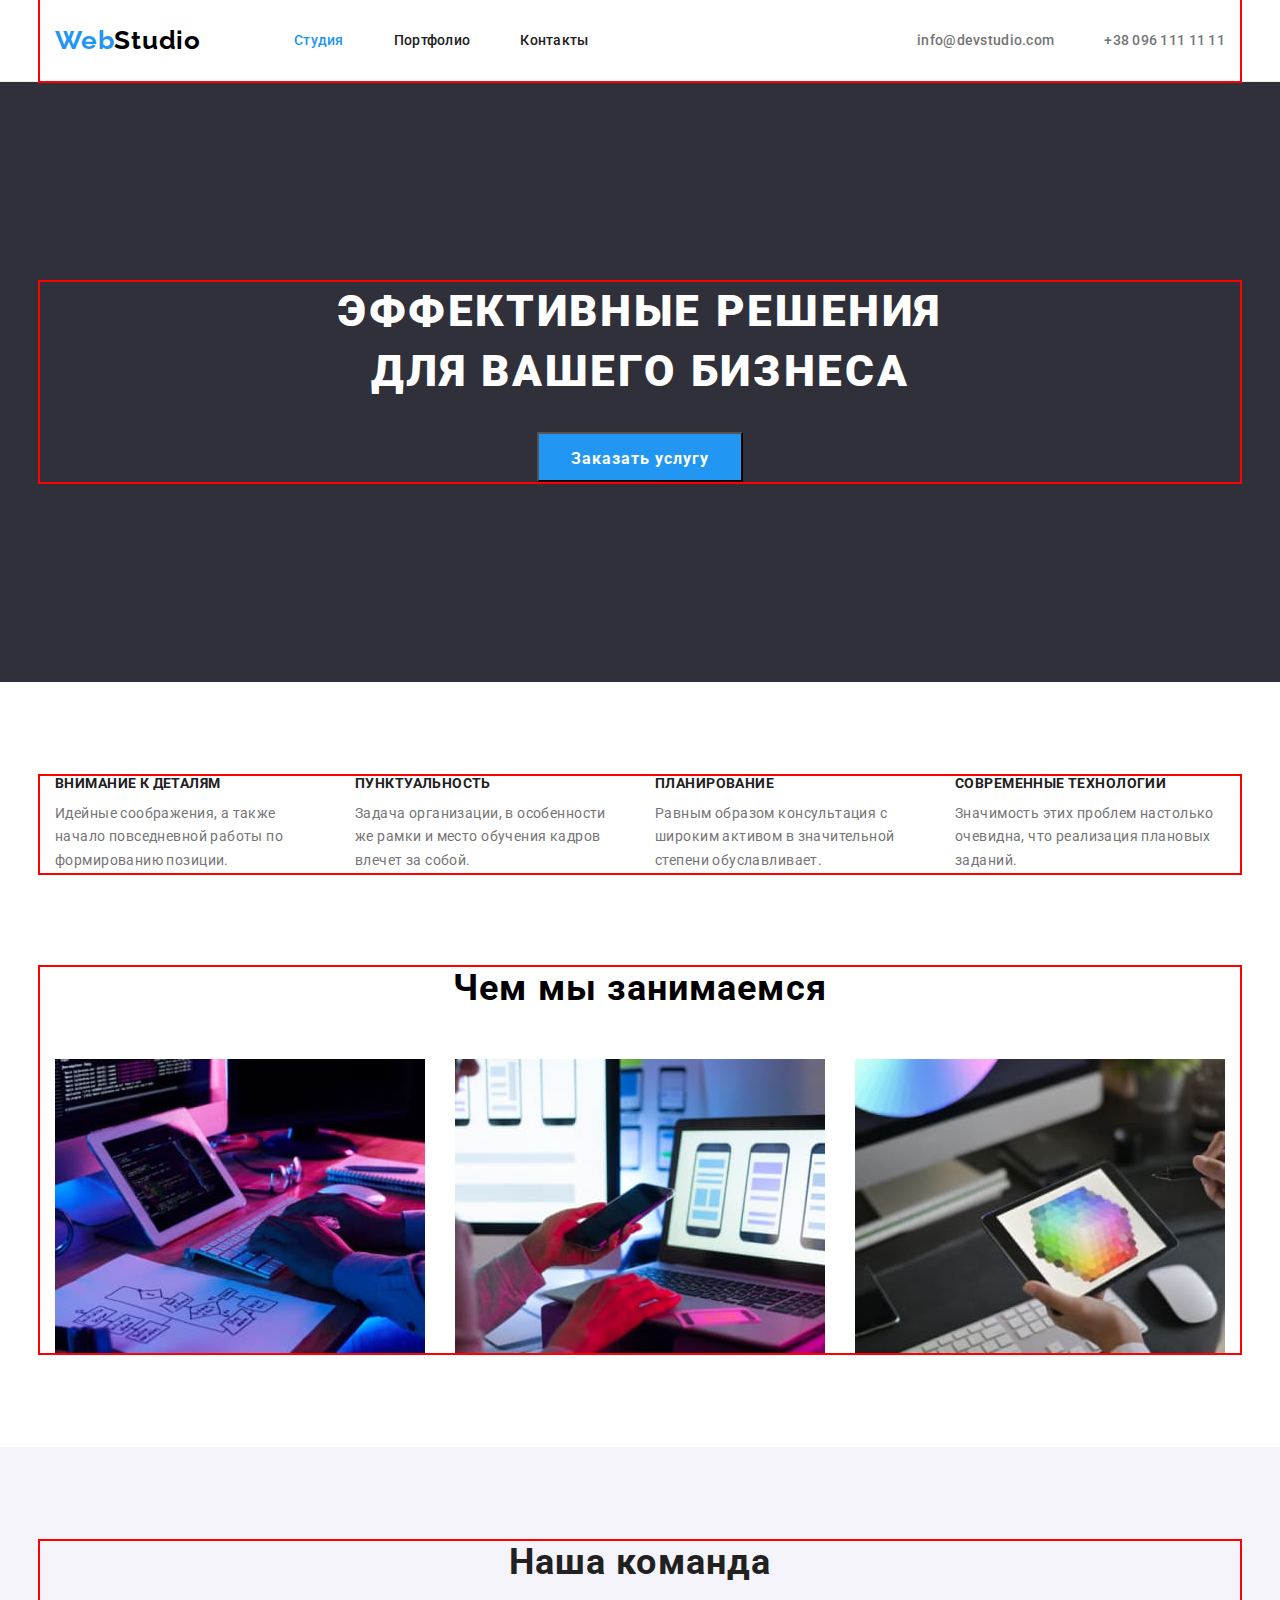
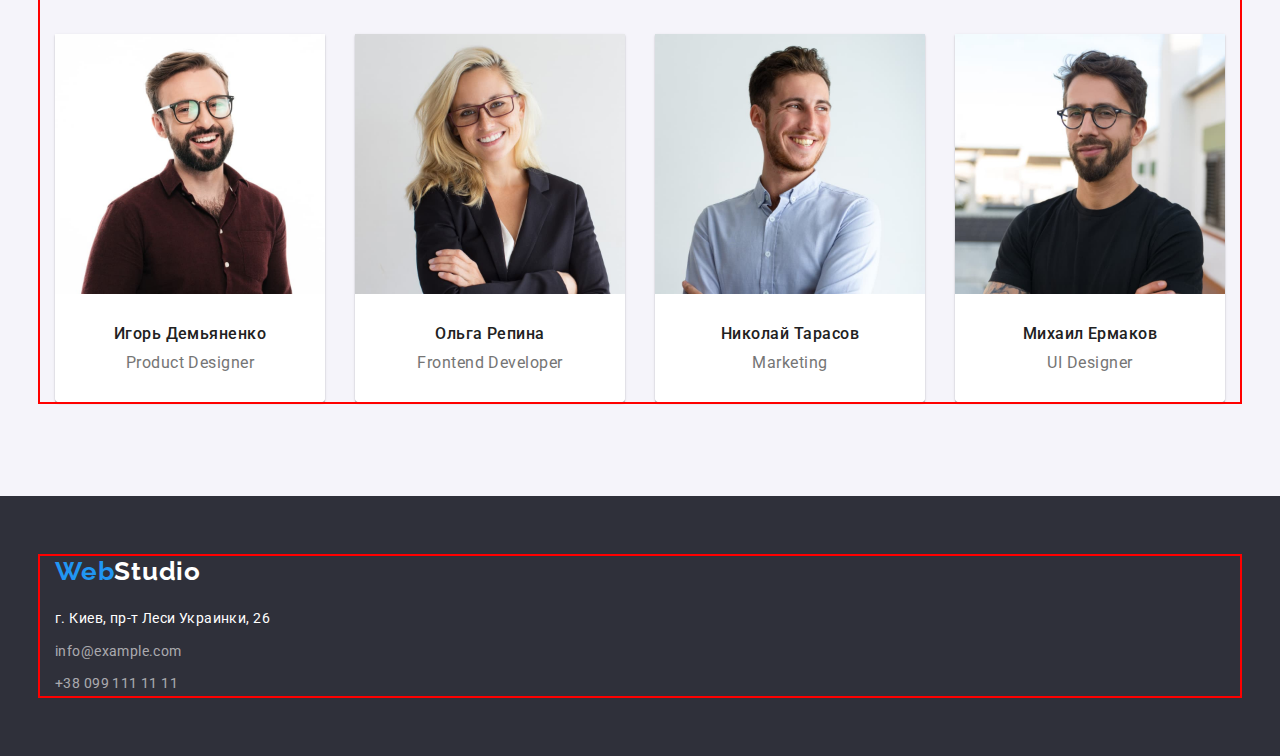
<file: index.html>
<!DOCTYPE html>
<html lang="ru">
	<head>
		<meta charset="UTF-8" />
		<meta http-equiv="X-UA-Compatible" content="IE=edge" />
		<meta name="viewport" content="width=device-width, initial-scale=1.0" />
		<link rel="preconnect" href="https://fonts.googleapis.com" />
		<link rel="preconnect" href="https://fonts.gstatic.com" crossorigin />
		<link
			href="https://fonts.googleapis.com/css2?family=Raleway:wght@700&family=Roboto:wght@400;500;700;900&display=swap"
			rel="stylesheet"
		/>
		<title>Студия</title>
		<link
			rel="stylesheet"
			href="https://cdnjs.cloudflare.com/ajax/libs/modern-normalize/1.1.0/modern-normalize.min.css"
		/>
		<link rel="stylesheet" href="./css/styles.css" />
	</head>
	<body>
		<header class="header">
			<div class="container">
				<a href="" class="logo-header link">
					<span class="logo-web" lang="en">Web</span>
					<span class="logo-studio-header" lang="en">Studio</span>
				</a>
				<nav class="header-nav">
					<ul class="header-list list">
						<li class="header-item"><a href="" class="header-nav-link link current">Студия</a></li>
						<li class="header-item"><a href="./portfolio.html" class="header-nav-link link">Портфолио</a></li>
						<li class="header-item"><a href="" class="header-nav-link link">Контакты</a></li>
					</ul>
				</nav>
				<ul class="header-contacts list">
					<li class="header-contacts-item">
						<a href="mailto:info@devstudio.com" class="header-contacts-link link">info@devstudio.com</a>
					</li>
					<li class="header-contacts-item">
						<a href="tel:+380961111111" class="header-contacts-link link">+38 096 111 11 11</a>
					</li>
				</ul>
			</div>
		</header>
		<main>
			<section class="hero">
				<div class="container">
					<div class="hero-content">
						<h1 class="hero-title">Эффективные решения для вашего бизнеса</h1>
						<button type="button" class="hero-btn">Заказать услугу</button>
					</div>
				</div>
			</section>
			<section class="benefits">
				<div class="container">
					<h2 class="visually-hidden">Наши преимущества</h2>
					<ul class="benefits-list list">
						<li class="benefits-item">
							<h3 class="benefits-item-title">Внимание к деталям</h3>
							<p class="benefits-item-body">
								Идейные соображения, а также начало повседневной работы по формированию позиции.
							</p>
						</li>
						<li class="benefits-item">
							<h3 class="benefits-item-title">Пунктуальность</h3>
							<p class="benefits-item-body">
								Задача организации, в особенности же рамки и место обучения кадров влечет за собой.
							</p>
						</li>
						<li class="benefits-item">
							<h3 class="benefits-item-title">Планирование</h3>
							<p class="benefits-item-body">
								Равным образом консультация с широким активом в значительной степени обуславливает.
							</p>
						</li>
						<li class="benefits-item">
							<h3 class="benefits-item-title">Современные технологии</h3>
							<p class="benefits-item-body">
								Значимость этих проблем настолько очевидна, что реализация плановых заданий.
							</p>
						</li>
					</ul>
				</div>
			</section>
			<section class="activity">
				<div class="container">
					<h2 class="activity-title">Чем мы занимаемся</h2>
					<ul class="activity-list list">
						<li class="activity-list-item">
							<img src="./images/box-1.jpg" alt="Верстка кода" width="370" class="img" />
						</li>
						<li class="activity-list-item">
							<img src="./images/box-2.jpg" alt="Структурирование контента" width="370" class="img" />
						</li>
						<li class="activity-list-item">
							<img src="./images/box-3.jpg" alt="Стилизация" width="370" class="img" />
						</li>
					</ul>
				</div>
			</section>
			<section class="stuff-back">
				<div class="container">
					<h2 class="stuff">Наша команда</h2>
					<ul class="stuff-list list">
						<li class="stuff-list-item">
							<img src="./images/member-1.jpg" alt="Игорь Демьяненко" width="270" class="img" />
							<div class="title-card">
								<h3 class="stuff-list-title">Игорь Демьяненко</h3>
								<p lang="en" class="stuff-list-position">Product Designer</p>
							</div>
						</li>
						<li class="stuff-list-item">
							<img src="./images/member-2.jpg" alt="Ольга Репина" width="270" class="img" />
							<div class="title-card">
								<h3 class="stuff-list-title">Ольга Репина</h3>
								<p lang="en" class="stuff-list-position">Frontend Developer</p>
							</div>
						</li>
						<li class="stuff-list-item">
							<img src="./images/member-3.jpg" alt="Николай Тарасов" width="270" class="img" />
							<div class="title-card">
								<h3 class="stuff-list-title">Николай Тарасов</h3>
								<p lang="en" class="stuff-list-position">Marketing</p>
							</div>
						</li>
						<li class="stuff-list-item">
							<img src="./images/member-4.jpg" alt="Михаил Ермаков" width="270" class="img" />
							<div class="title-card">
								<h3 class="stuff-list-title">Михаил Ермаков</h3>
								<p lang="en" class="stuff-list-position">UI Designer</p>
							</div>
						</li>
					</ul>
				</div>
			</section>
		</main>
		<footer class="footer">
			<div class="container">
				<a href="" class="logo-footer link">
					<span class="logo-web" lang="en">Web</span>
					<span class="logo-studio-footer" lang="en">Studio</span>
				</a>
				<address class="address">
					<ul class="adr-margin list">
						<li class=""><a href="" class="address-street link">г. Киев, пр-т Леси Украинки, 26</a></li>
						<li class="mail-margin">
							<a href="mailto:info@example.com" class="address-item link">info@example.com</a>
						</li>
						<li><a href="tel:+380991111111" class="address-item link">+38 099 111 11 11</a></li>
					</ul>
				</address>
			</div>
		</footer>
	</body>
</html>
</file>
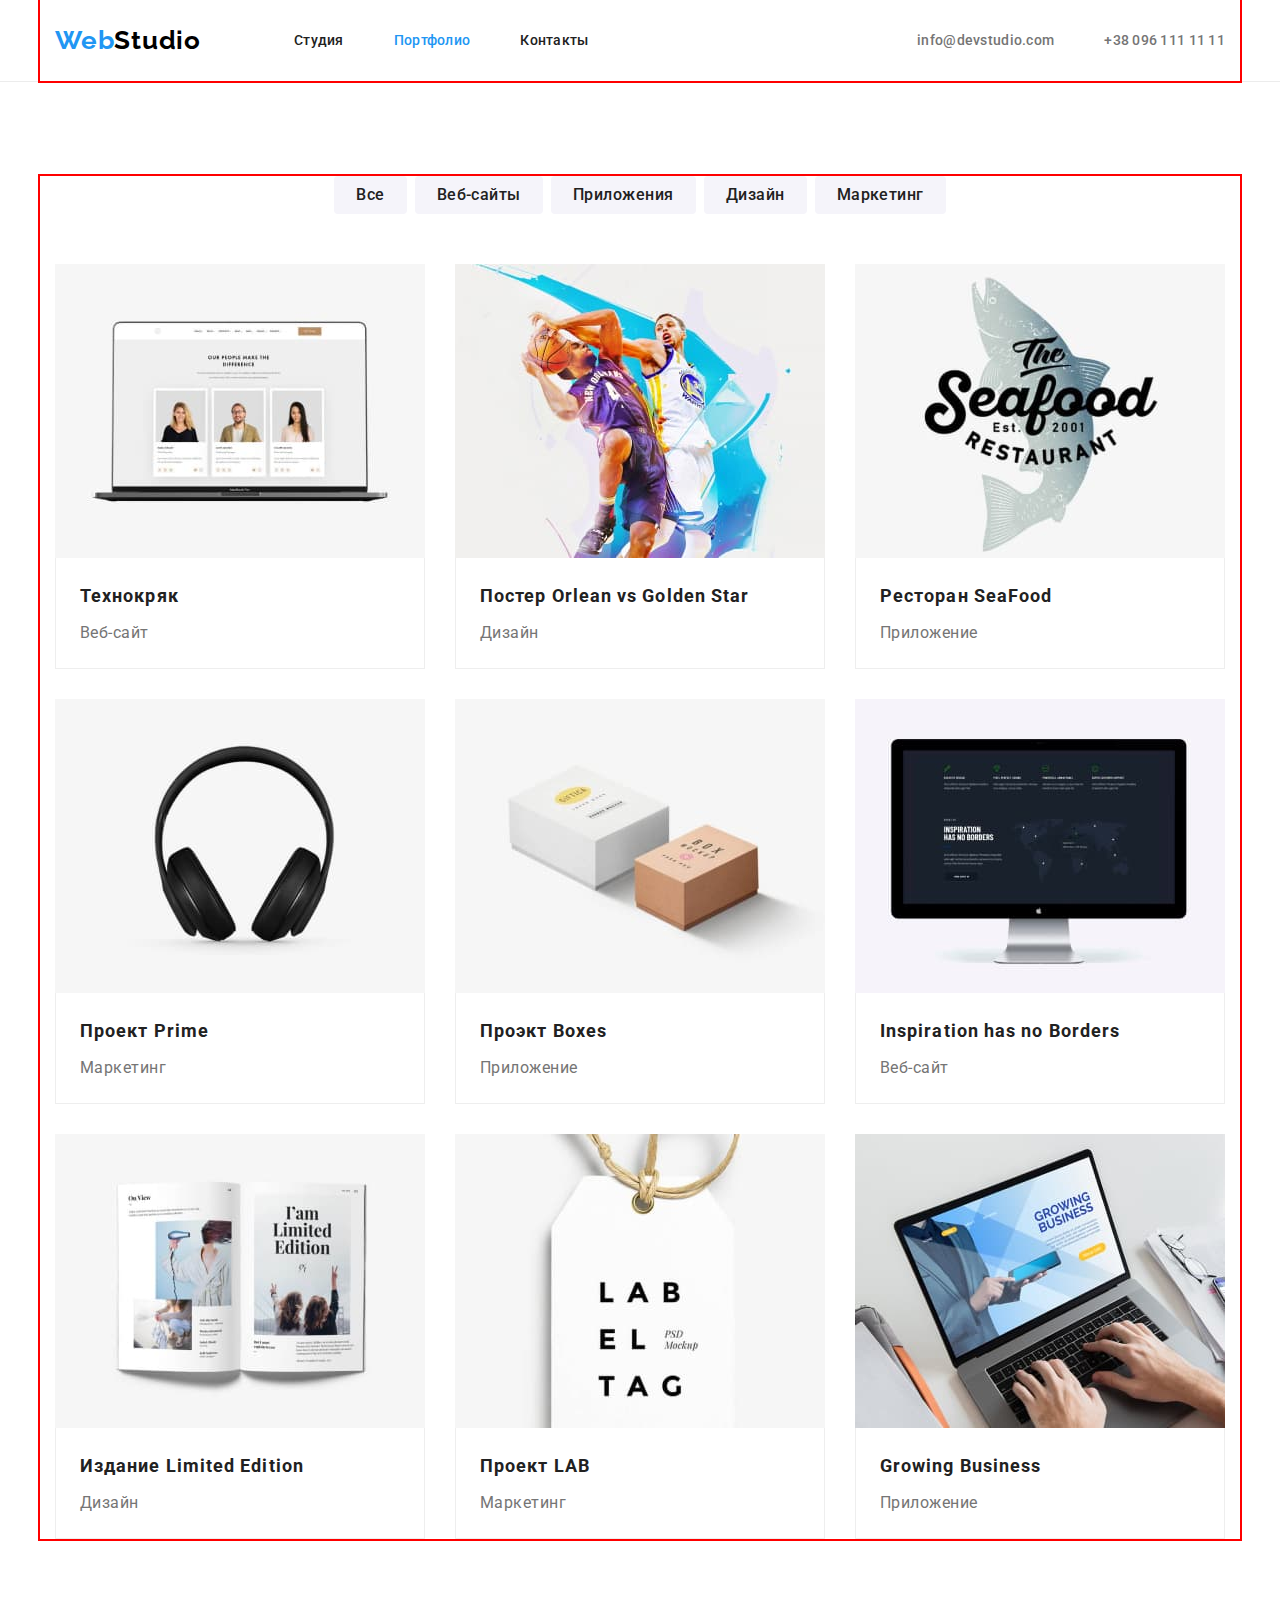
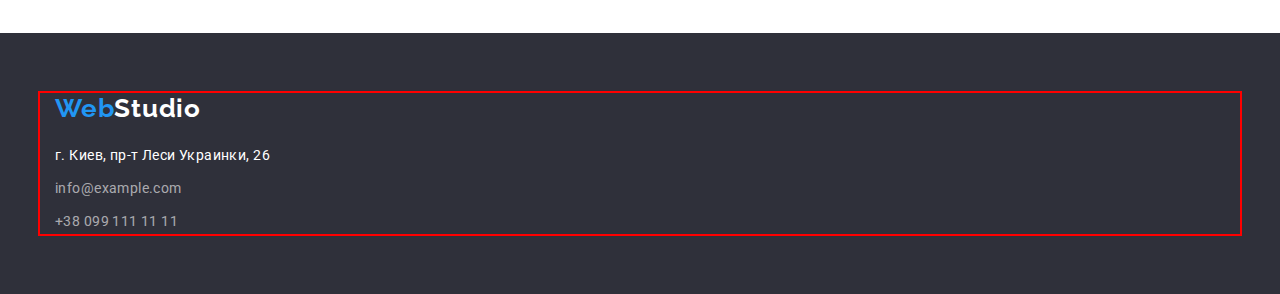
<file: portfolio.html>
<!DOCTYPE html>
<html lang="ru">
	<head>
		<meta charset="UTF-8" />
		<meta http-equiv="X-UA-Compatible" content="IE=edge" />
		<meta name="viewport" content="width=device-width, initial-scale=1.0" />
		<link rel="preconnect" href="https://fonts.googleapis.com" />
		<link rel="preconnect" href="https://fonts.gstatic.com" crossorigin />
		<link
			href="https://fonts.googleapis.com/css2?family=Raleway:wght@700&family=Roboto:wght@400;500;700;900&display=swap"
			rel="stylesheet"
		/>
		<title>Портфолио</title>
		<link
			rel="stylesheet"
			href="https://cdnjs.cloudflare.com/ajax/libs/modern-normalize/1.1.0/modern-normalize.min.css"
		/>
		<link rel="stylesheet" href="./css/styles.css" />
	</head>
	<body>
		<header class="header">
			<div class="container">
				<a href="" class="logo-header link">
					<span class="logo-web" lang="en">Web</span>
					<span class="logo-studio-header" lang="en">Studio</span>
				</a>
				<nav class="header-nav">
					<ul class="header-list list">
						<li class="header-item"><a href="./index.html" class="header-nav-link link">Студия</a></li>
						<li class="header-item"><a href="" class="header-nav-link link current">Портфолио</a></li>
						<li class="header-item"><a href="" class="header-nav-link link">Контакты</a></li>
					</ul>
				</nav>
				<ul class="header-contacts list">
					<li class="header-contacts-item">
						<a href="mailto:info@devstudio.com" class="header-contacts-link link">info@devstudio.com</a>
					</li>
					<li class="header-contacts-item">
						<a href="tel:+380961111111" class="header-contacts-link link">+38 096 111 11 11</a>
					</li>
				</ul>
			</div>
		</header>
		<main>
			<section class="section">
				<div class="container">
					<h1 class="visually-hidden">Наши проекты</h1>
					<ul class="port-btn-list list">
						<li class="port-btn-item"><button type="button" class="port-btn">Все</button></li>
						<li class="port-btn-item"><button type="button" class="port-btn">Веб-сайты</button></li>
						<li class="port-btn-item"><button type="button" class="port-btn">Приложения</button></li>
						<li class="port-btn-item"><button type="button" class="port-btn">Дизайн</button></li>
						<li class="port-btn-item"><button type="button" class="port-btn">Маркетинг</button></li>
					</ul>
					<ul class="projects-list list">
						<li class="project-list-item">
							<a href="" class="link">
								<img src="./images/img-1.jpg" alt="Превью сайта Технокряк" width="370" class="img" />
								<div class="title-card-prt">
									<h2 class="projects-title">Технокряк</h2>
									<p class="projects-item">Веб-сайт</p>
								</div>
							</a>
						</li>
						<li class="project-list-item">
							<a href="" class="link">
								<img src="./images/img-2.jpg" alt="Постер Orlean vs Golden Star" width="370" class="img" />
								<div class="title-card-prt">
									<h2 class="projects-title">
										Постер
										<span lang="en">Orlean vs Golden Star</span>
									</h2>
									<p class="projects-item">Дизайн</p>
								</div>
							</a>
						</li>
						<li class="project-list-item">
							<a href="" class="link">
								<img src="./images/img-3.jpg" alt="Логотип ресторана SeaFood" width="370" class="img" />
								<div class="title-card-prt">
									<h2 class="projects-title">
										Ресторан
										<span lang="en">SeaFood</span>
									</h2>
									<p class="projects-item">Приложение</p>
								</div>
							</a>
						</li>
						<li class="project-list-item">
							<a href="" class="link">
								<img src="./images/img-4.jpg" alt="Логотип проекта Prime" width="370" class="img" />
								<div class="title-card-prt">
									<h2 class="projects-title">
										Проект
										<span lang="en">Prime</span>
									</h2>
									<p class="projects-item">Маркетинг</p>
								</div>
							</a>
						</li>
						<li class="project-list-item">
							<a href="" class="link">
								<img src="./images/img-5.jpg" alt="Логотип проекта Boxes" width="370" class="img" />
								<div class="title-card-prt">
									<h2 class="projects-title">
										Проэкт
										<span lang="en">Boxes</span>
									</h2>
									<p class="projects-item">Приложение</p>
								</div>
							</a>
						</li>
						<li class="project-list-item">
							<a href="" class="link">
								<img src="./images/img-6.jpg" alt="Превью сайта Inspiration has no Borders" width="370" class="img" />
								<div class="title-card-prt">
									<h2 lang="en" class="projects-title">Inspiration has no Borders</h2>
									<p class="projects-item">Веб-сайт</p>
								</div>
							</a>
						</li>
						<li class="project-list-item">
							<a href="" class="link">
								<img src="./images/img-7.jpg" alt="Логотип издания Limited Edition" width="370" class="img" />
								<div class="title-card-prt">
									<h2 class="projects-title">
										Издание
										<span lang="en">Limited Edition</span>
									</h2>
									<p class="projects-item">Дизайн</p>
								</div>
							</a>
						</li>
						<li class="project-list-item">
							<a href="" class="link">
								<img src="./images/img-8.jpg" alt="Логотип проекта LAB" width="370" class="img" />
								<div class="title-card-prt">
									<h2 class="projects-title">
										Проект
										<span lang="en">LAB</span>
									</h2>
									<p class="projects-item">Маркетинг</p>
								</div>
							</a>
						</li>
						<li class="project-list-item">
							<a href="" class="link">
								<img src="./images/img-9.jpg" alt="Логотип приложения Growing Business" width="370" class="img" />
								<div class="title-card-prt">
									<h2 lang="en" class="projects-title">Growing Business</h2>
									<p class="projects-item">Приложение</p>
								</div>
							</a>
						</li>
					</ul>
				</div>
			</section>
		</main>
		<footer class="footer">
			<div class="container">
				<a href="" class="logo-footer link">
					<span class="logo-web" lang="en">Web</span>
					<span class="logo-studio-footer" lang="en">Studio</span>
				</a>
				<address class="address">
					<ul class="adr-margin list">
						<li class=""><a href="" class="address-street link">г. Киев, пр-т Леси Украинки, 26</a></li>
						<li class="mail-margin">
							<a href="mailto:info@example.com" class="address-item link">info@example.com</a>
						</li>
						<li><a href="tel:+380991111111" class="address-item link">+38 099 111 11 11</a></li>
					</ul>
				</address>
			</div>
		</footer>
	</body>
</html>
</file>
<file: css/styles.css>
:root {
	--minor-color: #ffffff;
	--hero-background: #2f303a;
	--footer-background: #2f303a;
	--primary-color: #212121;
	--secondary-color: #757575;
	--accent-color: #2196f3;
	--btn-color: #f5f4fa;
	--main-font: "Roboto", sans-serif;
}

body {
	font-family: var(--main-font);
}

p,
h1,
h2,
h3,
h4,
h5,
h6 {
	margin: 0;
}

ul {
	margin: 0;
	padding-left: 0;
}

.list {
	list-style: none;
}

.link {
	text-decoration: none;
}

.img {
	display: block;
	max-width: 100%;
	height: auto;
}

.current.header-nav-link {
	color: var(--accent-color);
}

.visually-hidden {
	position: absolute;
	white-space: nowrap;
	width: 1px;
	height: 1px;
	overflow: hidden;
	border: 0;
	padding: 0;
	clip: rect(0 0 0 0);
	clip-path: inset(50%);
	margin: -1px;
}

.container {
	width: 1200px;
	padding-left: 15px;
	padding-right: 15px;
	margin: 0 auto;
	outline: 2px solid red;
}

.section {
	padding-top: 94px;
	padding-bottom: 94px;
}

/* ----------HEADER---------- */

.header {
	background-color: var(--minor-color);
	border-bottom: 1px solid #ececec;
}
.header .container {
	display: flex;
	align-items: center;
}

.logo-header {
	font-family: "Raleway", sans-serif;
	font-size: 0px;
	padding-right: 93px;
	padding-top: 25px;
	padding-bottom: 25px;
}

.logo-web {
	font-weight: 700;
	font-size: 26px;
	line-height: 1.19;
	letter-spacing: 0.03em;
	color: var(--accent-color);
}

.logo-studio-header {
	font-weight: 700;
	font-size: 26px;
	line-height: 1.19;
	letter-spacing: 0.03em;
	color: #000000;
}

.header-list {
	display: flex;
	align-items: center;
}

.header-item:not(:last-child) {
	margin-right: 50px;
}

.header-nav-link {
	font-weight: 500;
	font-size: 14px;
	line-height: 1.14;
	letter-spacing: 0.02em;
	color: var(--primary-color);
}

.header-nav-link:hover,
.header-nav-link:focus {
	color: var(--accent-color);
}

.header-contacts {
	display: flex;
	align-items: center;
	margin-left: auto;
}

.header-contacts-item:not(:last-child) {
	margin-right: 50px;
}
.header-nav-link,
.header-contacts-link {
	padding-top: 15px;
	padding-bottom: 15px;
}

.header-contacts-link {
	font-weight: 500;
	font-size: 14px;
	line-height: 1.14;
	letter-spacing: 0.02em;
	color: var(--secondary-color);
}

.header-contacts-link:hover,
.header-contacts-link:focus {
	color: var(--accent-color);
}

/* -------HERO-------- */

.hero {
	background-color: var(--hero-background);
	padding-top: 200px;
	padding-bottom: 200px;
}

.hero-content {
	text-align: center;
}

.hero-title {
	max-width: 696px;
	font-weight: 900;
	font-size: 44px;
	line-height: 1.36;
	margin-right: auto;
	margin-left: auto;
	margin-bottom: 30px;
	letter-spacing: 0.06em;
	text-transform: uppercase;
	color: var(--minor-color);
}

.hero-btn {
	min-width: 200px;
	height: 50px;
	font-family: inherit;
	font-weight: 700;
	font-size: 16px;
	line-height: 1.88;
	letter-spacing: 0.06em;
	padding: 10px 32px;
	color: var(--minor-color);
	background-color: var(--accent-color);
	cursor: pointer;
}

.hero-btn:hover,
.hero-btn:focus {
	color: #188ce8;
}

/* ------BENEFITS------ */

.benefits {
	padding-top: 94px;
	padding-bottom: 94px;
}

.benefits-item {
	width: 270px;
}

.benefits-item:not(:last-child) {
	margin-right: 30px;
}

.benefits-list {
	display: flex;
}

.benefits-item-title {
	font-weight: 700;
	font-size: 14px;
	line-height: 1.14;
	letter-spacing: 0.03em;
	margin-bottom: 10px;
	text-transform: uppercase;
	color: var(--primary-color);
}

.benefits-item-body {
	font-weight: 400;
	font-size: 14px;
	line-height: 1.71;
	letter-spacing: 0.03em;
	color: var(--secondary-color);
}

/* -------ACTIVITY------- */

.activity {
	padding-bottom: 94px;
}

.activity-title {
	font-weight: 700;
	font-size: 36px;
	line-height: 1.17;
	margin-bottom: 50px;
	text-align: center;
	letter-spacing: 0.03em;
}

.activity-list {
	display: flex;
}

.activity-list-item:not(:last-child) {
	margin-right: 30px;
}

/* ------STUFF------ */

.stuff-back {
	background-color: #f5f4fa;
	padding-top: 94px;
	padding-bottom: 94px;
}

.stuff {
	font-weight: 700;
	font-size: 36px;
	line-height: 1.17;
	text-align: center;
	margin-bottom: 50px;
	letter-spacing: 0.03em;
	color: var(--primary-color);
}

.stuff-list {
	display: flex;
}

.stuff-list-item:not(:last-child) {
	margin-right: 30px;
}

.stuff-list-item {
	box-shadow: 0px 1px 3px rgba(0, 0, 0, 0.12), 0px 1px 1px rgba(0, 0, 0, 0.14), 0px 2px 1px rgba(0, 0, 0, 0.2);
	border-radius: 0px 0px 4px 4px;
}

.stuff-list-title {
	font-weight: 500;
	font-size: 16px;
	line-height: 1.19;
	text-align: center;
	margin-bottom: 10px;
	letter-spacing: 0.03em;
	color: var(--primary-color);
}

.stuff-list-position {
	font-weight: 400;
	font-size: 16px;
	line-height: 1.19;
	text-align: center;
	letter-spacing: 0.03em;
	color: var(--secondary-color);
}

.title-card {
	background-color: #fff;
	padding-top: 30px;
	padding-bottom: 30px;
	border-radius: 0px 0px 4px 4px;
}
/* -----FOOTER------ */

.footer {
	background-color: var(--footer-background);
	padding-top: 60px;
	padding-bottom: 60px;
}

.logo-footer {
	font-family: "Raleway", sans-serif;
	font-size: 0px;
	display: inline-block;
}

.logo-web {
	font-weight: 700;
	font-size: 26px;
	line-height: 1.19;
	letter-spacing: 0.03em;
	color: var(--accent-color);
}

.logo-studio-footer {
	font-weight: 700;
	font-size: 26px;
	line-height: 1.19;
	letter-spacing: 0.03em;
	color: var(--minor-color);
}

.address {
	font-style: normal;
}

.address-street {
	font-family: inherit;
	font-size: 14px;
	line-height: 1.71;
	letter-spacing: 0.03em;
	color: var(--minor-color);
}

.address-item {
	font-family: inherit;
	font-size: 14px;
	line-height: 1.71;
	letter-spacing: 0.03em;
	color: rgba(255, 255, 255, 0.6);
}

.address-item:hover,
.address-item:focus {
	color: var(--accent-color);
}

.mail-margin {
	margin-bottom: 9px;
	margin-top: 9px;
}

.adr-margin {
	margin-top: 20px;
}

/* ------PORTFOLIO------- */

.port-btn-list {
	display: flex;
	justify-content: center;
	margin-bottom: 50px;
}

.port-btn-item:not(:last-child) {
	margin-right: 8px;
}

.port-btn {
	font-family: inherit;
	font-weight: 500;
	font-size: 16px;
	line-height: 1.62;
	text-align: center;
	letter-spacing: 0.03em;
	color: var(--primary-color);
	background-color: var(--btn-color);
	cursor: pointer;
	border: none;
	padding: 6px 22px;
	border-radius: 4px;
}

.port-btn:hover,
.port-btn:focus {
	color: var(--minor-color);
	background-color: var(--accent-color);
}

.projects-list {
	display: flex;
	flex-wrap: wrap;
	gap: 30px;
}

.title-card-prt {
	border: 1px solid #eeeeee;
	border-top: 0;
	padding: 20px 24px;
}
.projects-title {
	font-weight: 700;
	font-size: 18px;
	line-height: 2;
	letter-spacing: 0.06em;
	color: var(--primary-color);
}

.projects-item {
	font-weight: 400;
	font-size: 16px;
	line-height: 1.88;
	letter-spacing: 0.03em;
	padding-top: 4px;
	color: var(--secondary-color);
}
</file>
